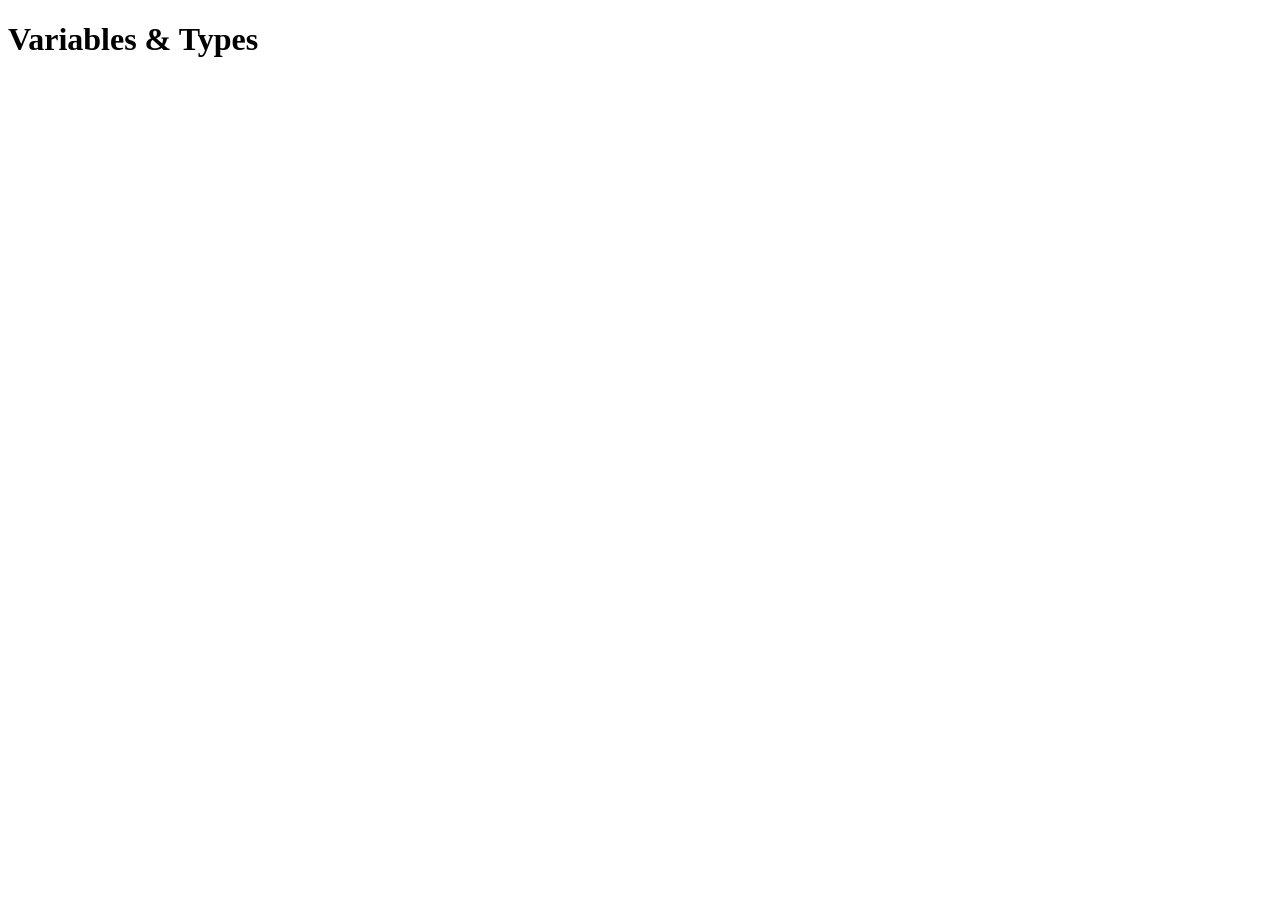
<file: project03/ex00/index.html>
<!DOCTYPE html>

<html lang="en">

<head>
    <meta charset="UTF-8">
    <meta name="viewport" content="width=device-width, initial-scale=1.0"> 
<title>Variables & Types</title>

<script src="script.js" defer></script>

</head>

<body>
<h1>Variables & Types</h1>

</body>

</html>
</file>
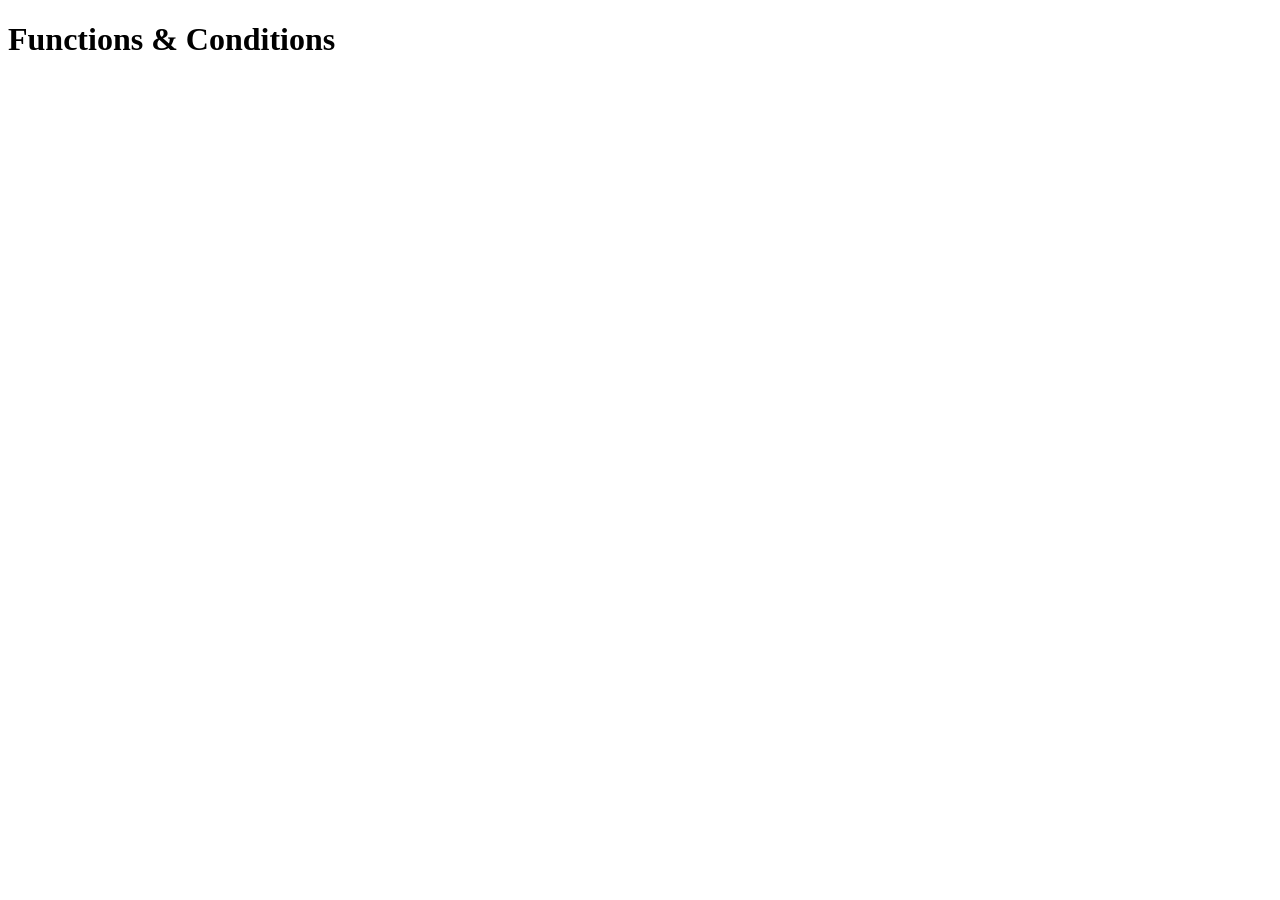
<file: project03/ex01/index.html>
<!DOCTYPE html>

<html lang="en">

<head>
    <meta charset="UTF-8">
    <meta name="viewport" content="width=device-width, initial-scale=1.0">

<title>Functions & Conditions</title>

<script src="script.js" defer></script>


</head>

<body>


<h1>Functions & Conditions</h1>


</body>

</html>
</file>
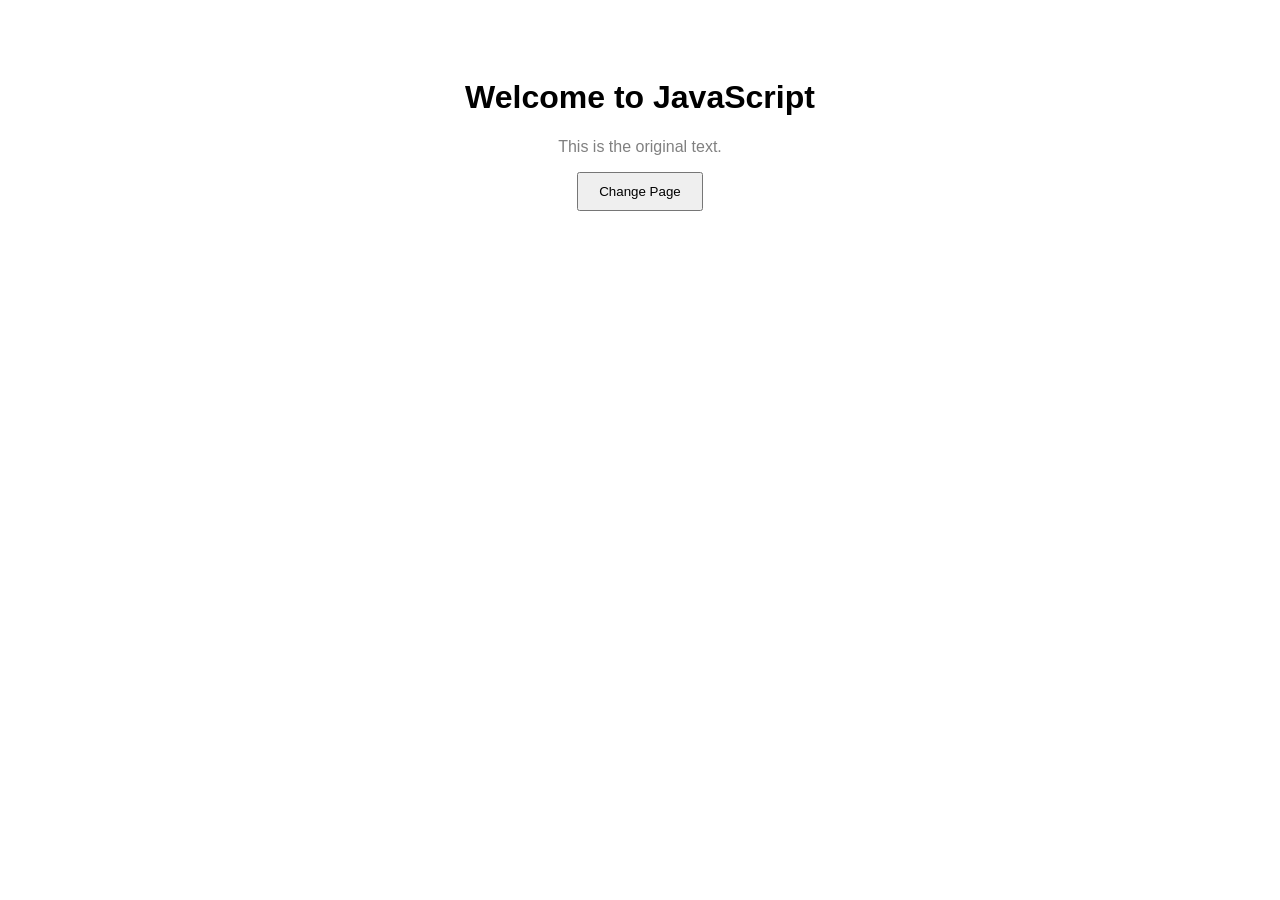
<file: project03/ex02/index.html>
<!DOCTYPE html>

<html lang="en">
<head>
    <meta charset="UTF-8">
    <meta name="viewport" content="width=device-width, initial-scale=1.0">
    <title>The Live DOM Tree</title>
    <link rel="stylesheet" href="style.css">
</head>
<body>


<h1 id="title">Welcome to JavaScript</h1>

<p class="description">This is the original text.</p>

<button id="changeButton">Change Page</button>

<script src="script.js"></script>
</body>
</html>
</file>
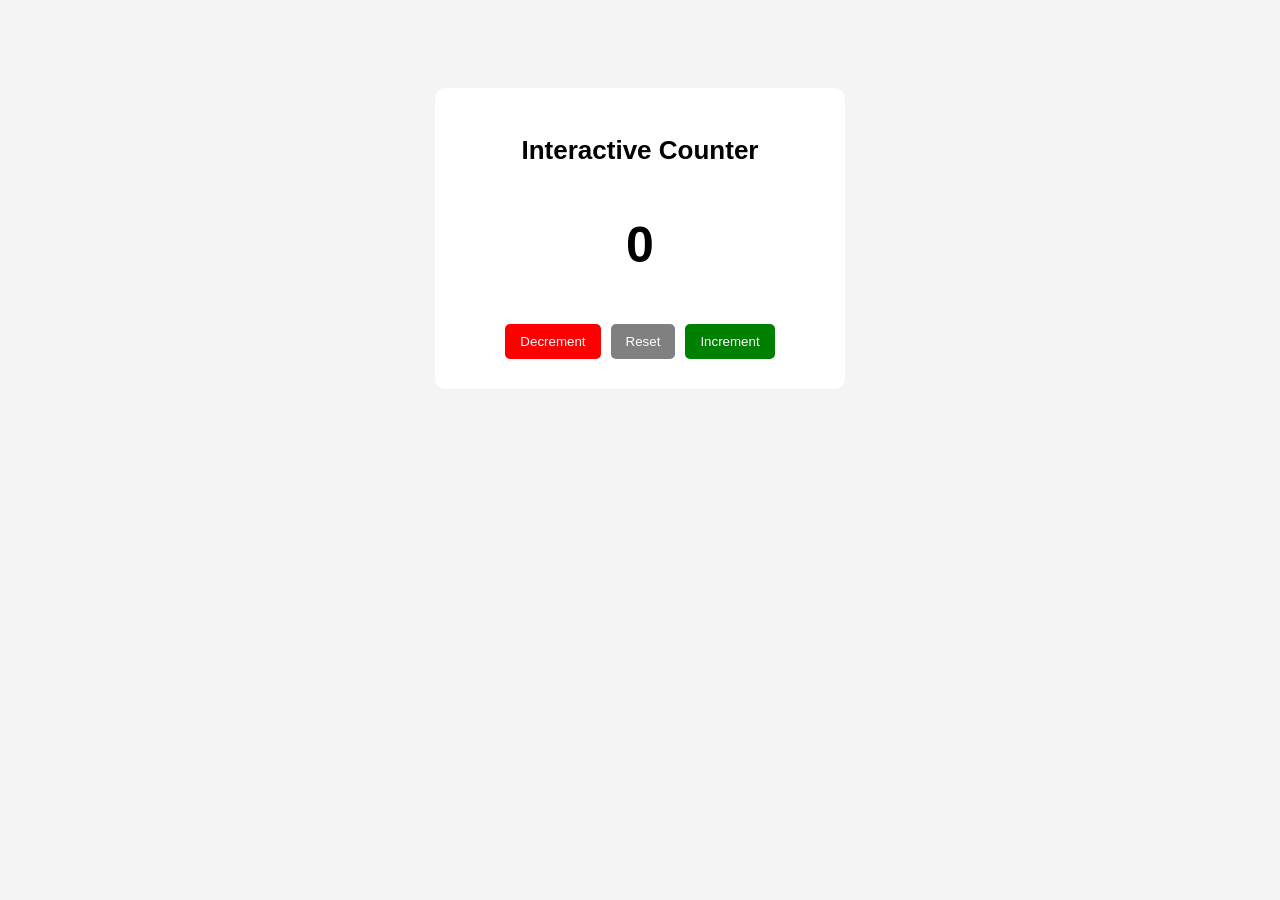
<file: project03/ex03/index.html>
<!DOCTYPE html>

<html lang="en">
<head>
    <meta charset="UTF-8">
    <meta name="viewport" content="width=device-width, initial-scale=1.0">
    <title>Interactive Counter</title>
    <link rel="stylesheet" href="style.css">
</head>
<body>


<div class="counter">
    <h1>Interactive Counter</h1>

    <p id="count">0</p>

    <div class="buttons">
        <button id="decrement">Decrement</button>
        <button id="reset">Reset</button>
        <button id="increment">Increment</button>
    </div>
</div>

<script src="script.js"></script>

</body>
</html>
</file>
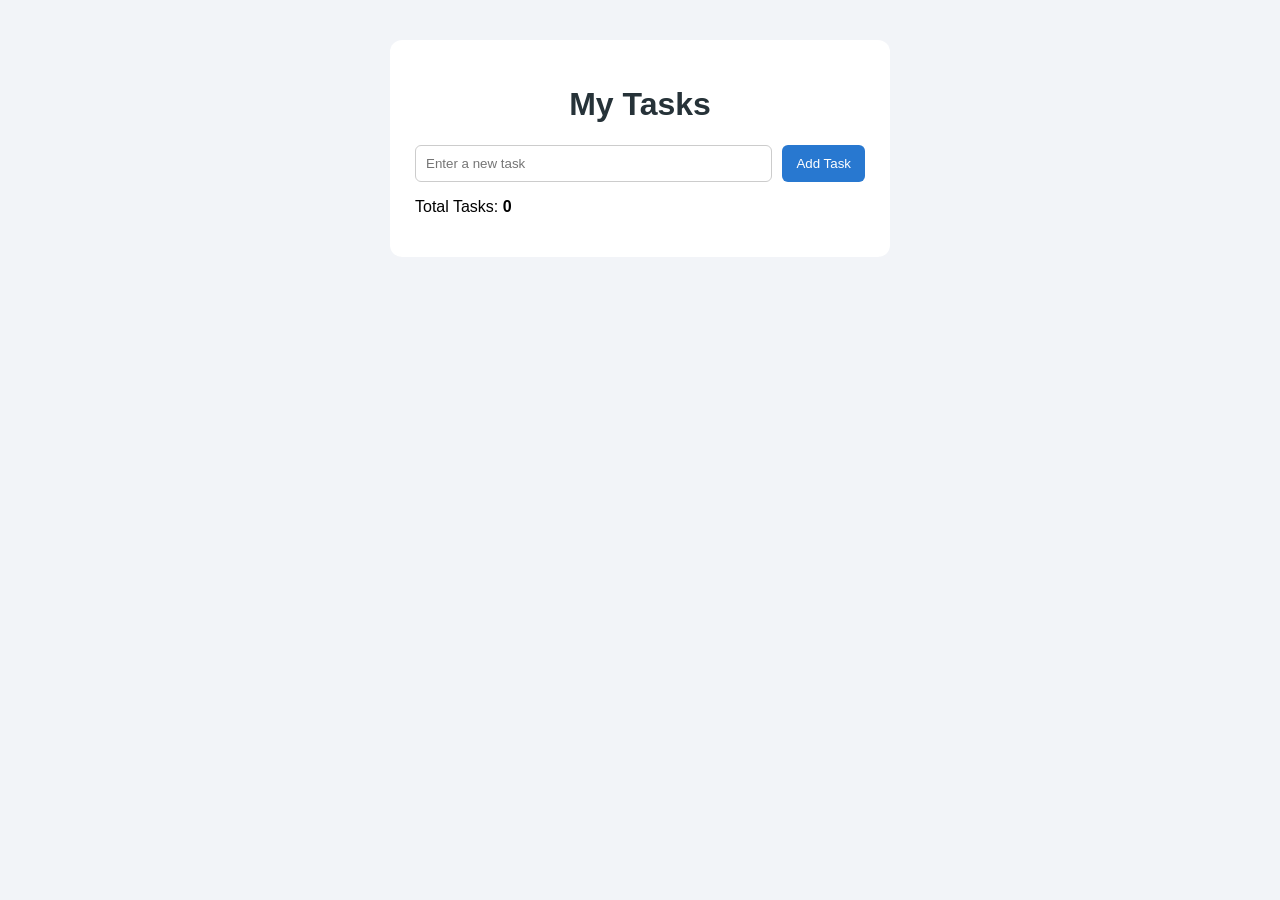
<file: project03/ex04/index.html>
<!DOCTYPE html>
<html lang="en">
<head>
    <meta charset="UTF-8">
    <meta name="viewport" content="width=device-width, initial-scale=1.0">
    <title>Task Manager</title>
    <link rel="stylesheet" href="style.css">
    <script src="script.js" defer></script>
</head>
<body>

    <div class="container">

        <h1>My Tasks</h1>

        <div class="task-input">
            <input type="text" id="taskInput" placeholder="Enter a new task">
            <button id="addButton">Add Task</button>
        </div>

        <p>Total Tasks: <span id="taskCount">0</span></p>

        <ul id="taskList"></ul>

    </div>

</body>
</html>
</file>
<file: project03/ex02/style.css>
body {
font-family: Arial, sans-serif;
text-align: center;
padding-top: 50px;
}

h1 {
color: black;
}

.description {
color: gray;
}

button {
padding: 10px 20px;
cursor: pointer;
}

.active {
color: green;
font-weight: bold;
}
</file>
<file: project03/ex03/style.css>
body {
font-family: Arial, sans-serif;
text-align: center;
padding-top: 80px;
background-color: #f4f4f4;
}

.counter {
background-color: white;
width: 350px;
margin: auto;
padding: 30px;
border-radius: 10px;
}

h1 {
font-size: 26px;
}

#count {
font-size: 50px;
font-weight: bold;
color: black;
}

.buttons {
display: flex;
justify-content: center;
gap: 10px;
}

button {
padding: 10px 15px;
border: none;
border-radius: 5px;
cursor: pointer;
}

#increment {
background-color: green;
color: white;
}

#decrement {
background-color: red;
color: white;
}

#reset {
background-color: gray;
color: white;
}
</file>
<file: project03/ex04/style.css>
* {
    box-sizing: border-box;
}

body {
    font-family: Arial, sans-serif;
    background-color: #f2f4f8;
    margin: 0;
    padding: 40px 20px;
}

.container {
    max-width: 500px;
    margin: 0 auto;
    padding: 25px;
    background-color: white;
    border-radius: 12px;
}

h1 {
    text-align: center;
    color: #263238;
}

.task-input {
    display: flex;
    gap: 10px;
}

input {
    flex: 1;
    min-width: 0;
    padding: 10px;
    border: 1px solid #ccc;
    border-radius: 6px;
}

button {
    padding: 10px 14px;
    border: none;
    border-radius: 6px;
    background-color: #2878d0;
    color: white;
    cursor: pointer;
}

button:hover {
    background-color: #195da8;
}

#taskCount {
    font-weight: bold;
}

#taskList {
    padding: 0;
    list-style: none;
}

#taskList li {
    display: flex;
    align-items: center;
    justify-content: space-between;
    gap: 10px;
    margin-top: 10px;
    padding: 12px;
    background-color: #f2f4f8;
    border-radius: 6px;
}

.task-text {
    flex: 1;
    overflow-wrap: anywhere;
    cursor: pointer;
}

.completed {
    text-decoration: line-through;
    color: #777;
}

.delete-button {
    background-color: #d94343;
}

.delete-button:hover {
    background-color: #ad2929;
}
</file>
